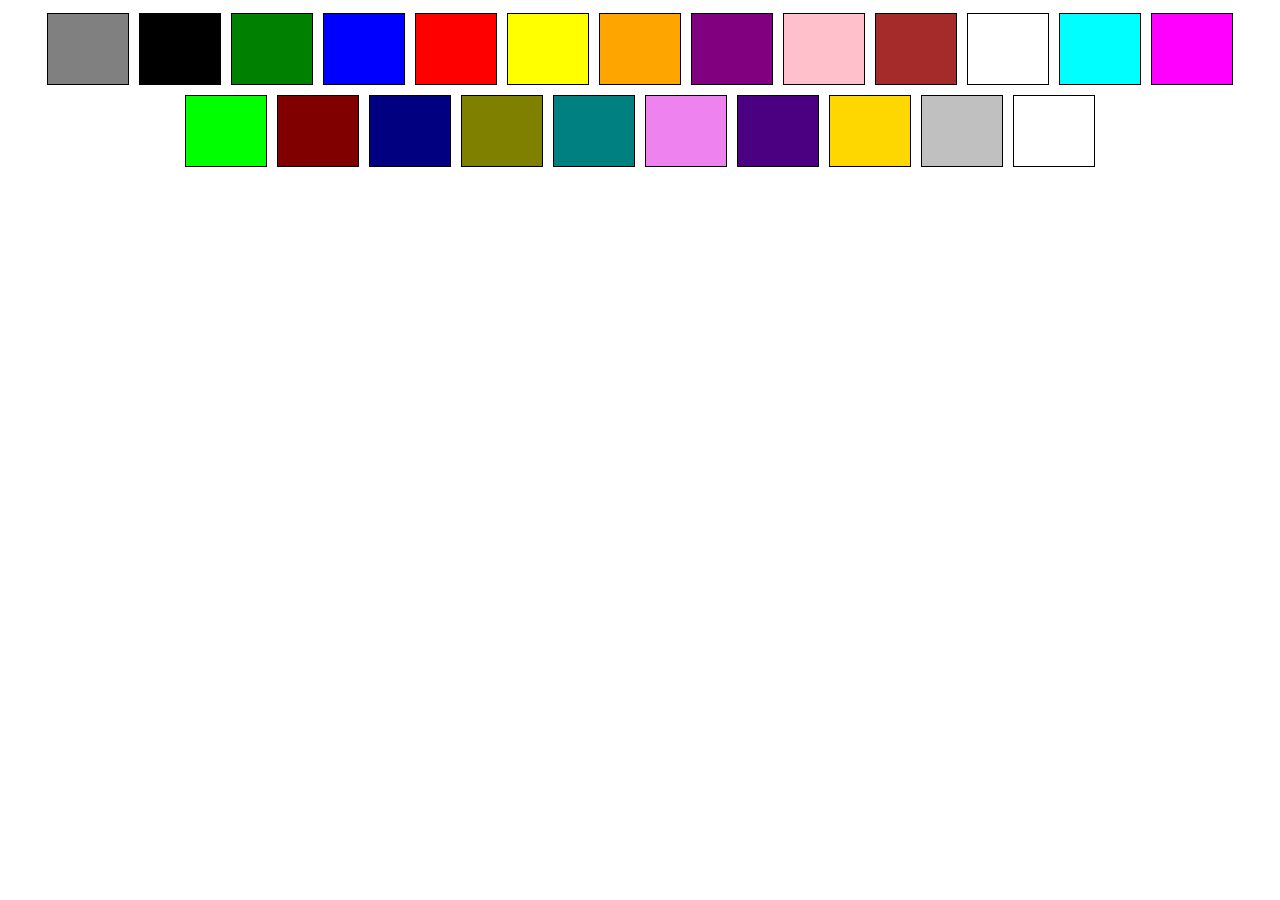
<file: 01_Color_Changer/index.html>
<!DOCTYPE html>
<html lang="en">
  <head>
    <meta charset="UTF-8" />
    <meta name="viewport" content="width=device-width, initial-scale=1.0" />
    <link rel="stylesheet" href="style.css">
    <title>Color Changer</title>
  </head>
  <body>
    <div class="btn">
      <span class="buttons" id="grey"></span>
      <span class="buttons" id="black"></span>
      <span class="buttons" id="green"></span>
      <span class="buttons" id="blue"></span>
      <span class="buttons" id="red"></span>
      <span class="buttons" id="yellow"></span>
      <span class="buttons" id="orange"></span>
      <span class="buttons" id="purple"></span>
      <span class="buttons" id="pink"></span>
      <span class="buttons" id="brown"></span>
      <span class="buttons" id="white"></span>
      <span class="buttons" id="cyan"></span>
      <span class="buttons" id="magenta"></span>
      <span class="buttons" id="lime"></span>
      <span class="buttons" id="maroon"></span>
      <span class="buttons" id="navy"></span>
      <span class="buttons" id="olive"></span>
      <span class="buttons" id="teal"></span>
      <span class="buttons" id="violet"></span>
      <span class="buttons" id="indigo"></span>
      <span class="buttons" id="gold"></span>
      <span class="buttons" id="silver"></span>
      <span class="buttons" id="bronze"></span>
    </div>

    <script src="script.js"></script>
</body>
</html>
</file>
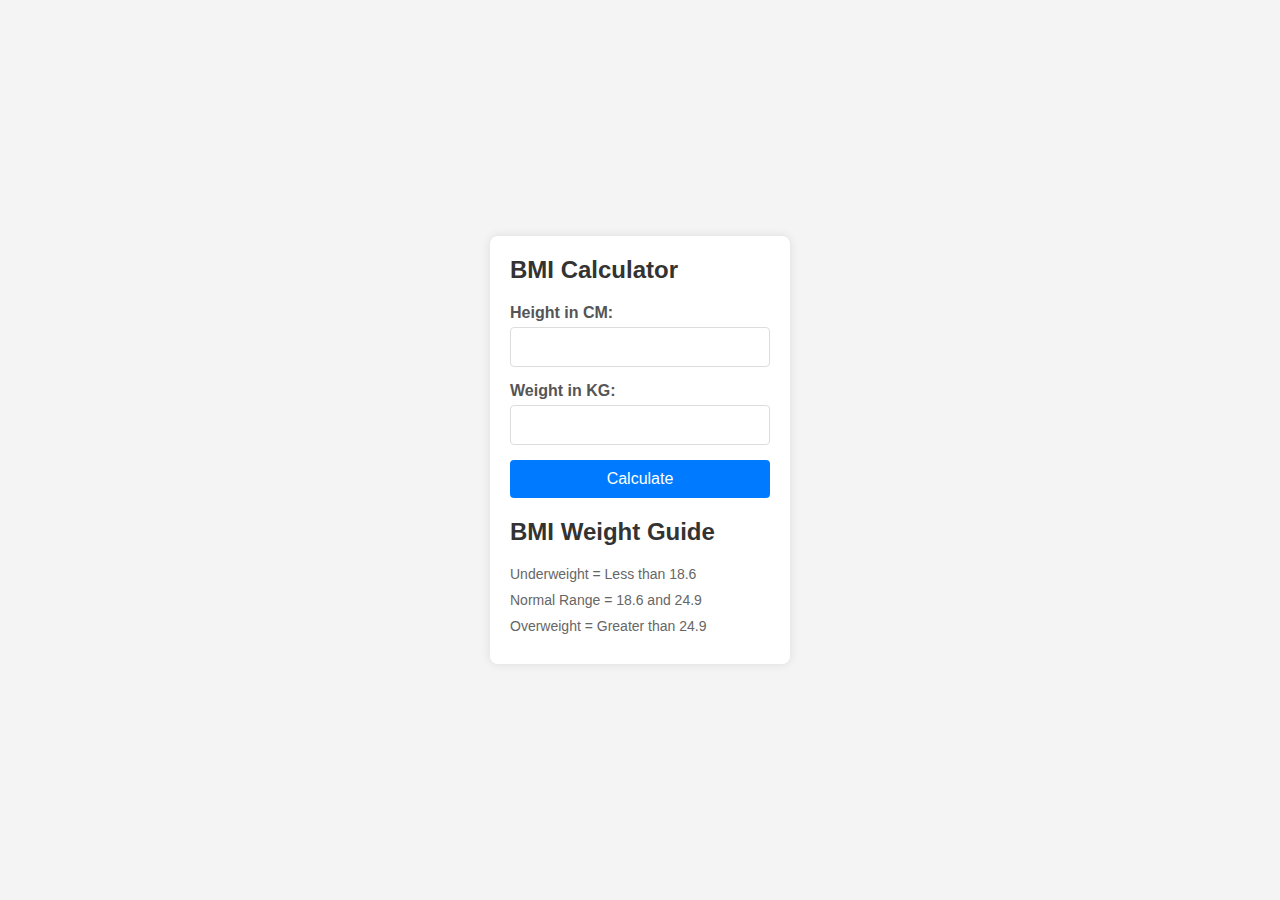
<file: 02_BMI_Calculator/index.html>
<!DOCTYPE html>
<html lang="en">
<head>
    <meta charset="UTF-8">
    <meta name="viewport" content="width=device-width, initial-scale=1.0">
    <link rel="stylesheet" href="style.css">
    <title>Body Mass Index | BMI Calculator</title>
</head>
<body>
    <div class="container">
        <h1>BMI Calculator</h1>
        <form>
            <label for="Height">Height in CM:</label>
            <input type="text" id="Height">
            <label for="Weight">Weight in KG:</label>
            <input type="text" id="Weight">
            <button type="submit">Calculate</button>
        </form>
        <div id="result" class="result"></div>
        <div class="weight-guide">
            <h1>BMI Weight Guide</h1>
            <ul>
                <li>Underweight = Less than 18.6</li>
                <li>Normal Range = 18.6 and 24.9</li>
                <li>Overweight = Greater than 24.9</li>
            </ul>
        </div>
    </div>
    <script src="script.js"></script>
</body>
</html>
</file>
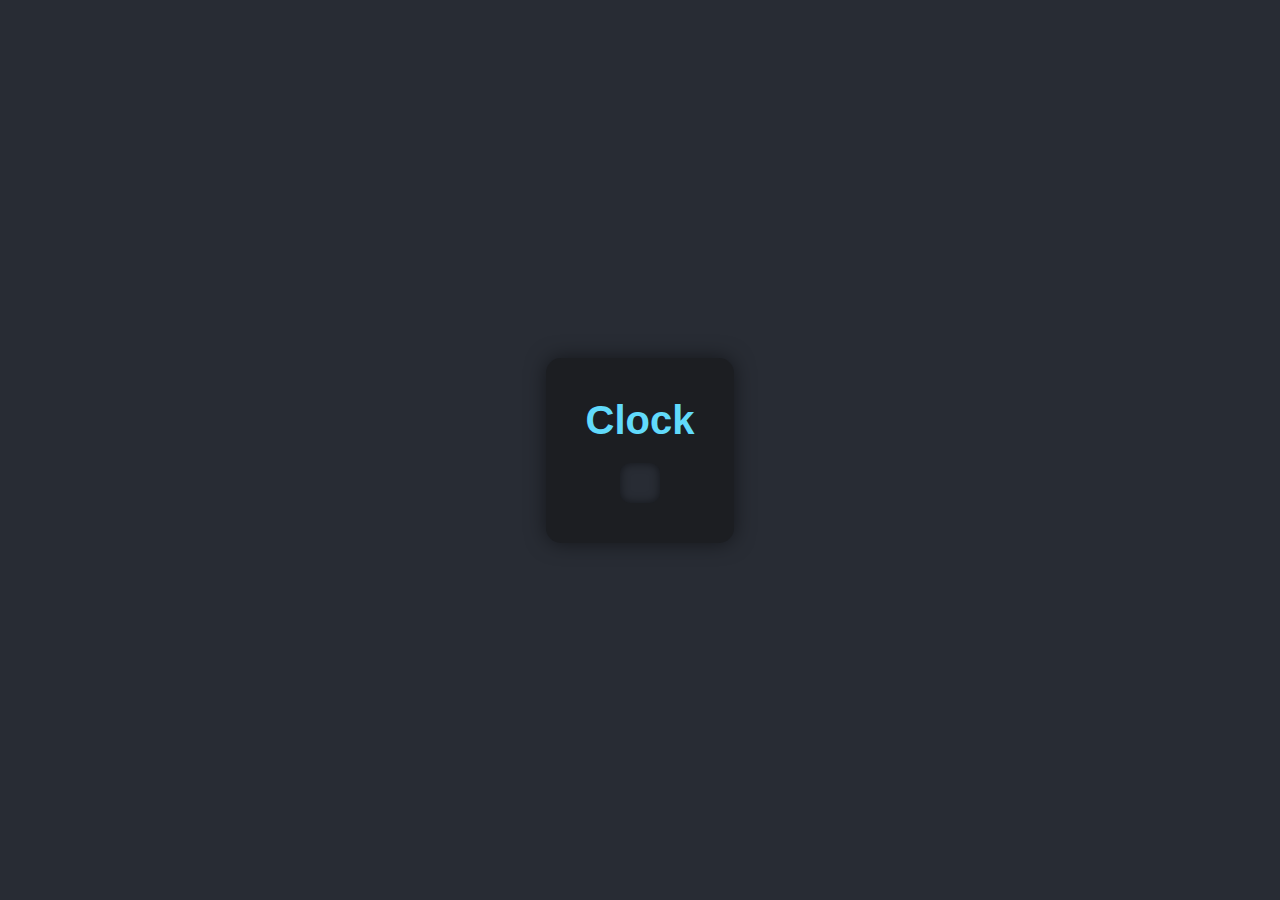
<file: 03_Digital_Clock/index.html>
<!DOCTYPE html>
<html lang="en">
<head>
    <meta charset="UTF-8">
    <meta name="viewport" content="width=device-width, initial-scale=1.0">
    <link rel="stylesheet" href="style.css">
    <title>Digital Clock | Display Time</title>
</head>
<body>

    <div id="container">
        <div class="text_clock"><h1>Clock</h1></div>
        <div id="clock"></div>
    </div>

    <script src="scripts.js"></script>
</body>
</html>
</file>
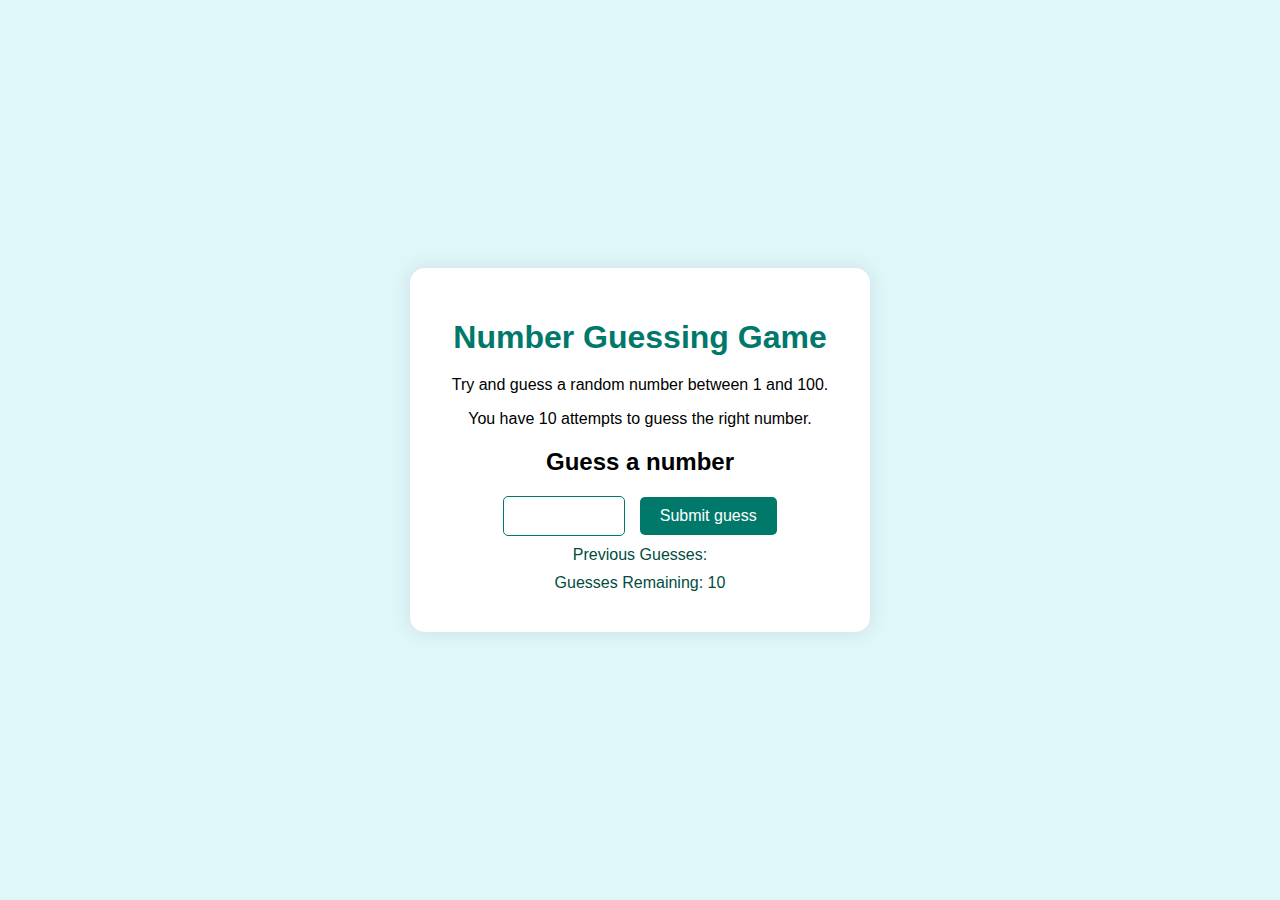
<file: 04_Guess_Number/index.html>
<!DOCTYPE html>
<html lang="en">
<head>
    <meta charset="UTF-8">
    <meta name="viewport" content="width=device-width, initial-scale=1.0">
    <link rel="stylesheet" href="style.css">
    <title>Number Guessing Game</title>
</head>
<body>
    <div class="container">
        <h1>Number Guessing Game</h1>
        <p>Try and guess a random number between 1 and 100.</p>
        <p>You have 10 attempts to guess the right number.</p>

        <h2>Guess a number</h2>
        <input type="number" id="guessInput" min="1" max="100">
        <button id="submitGuess">Submit guess</button>

        <div class="info">
            <p>Previous Guesses: <span id="previousGuesses"></span></p>
            <p>Guesses Remaining: <span id="guessesRemaining">10</span></p>
        </div>
    </div>
<script src="script.js"></script>
</body>
</html>
</file>
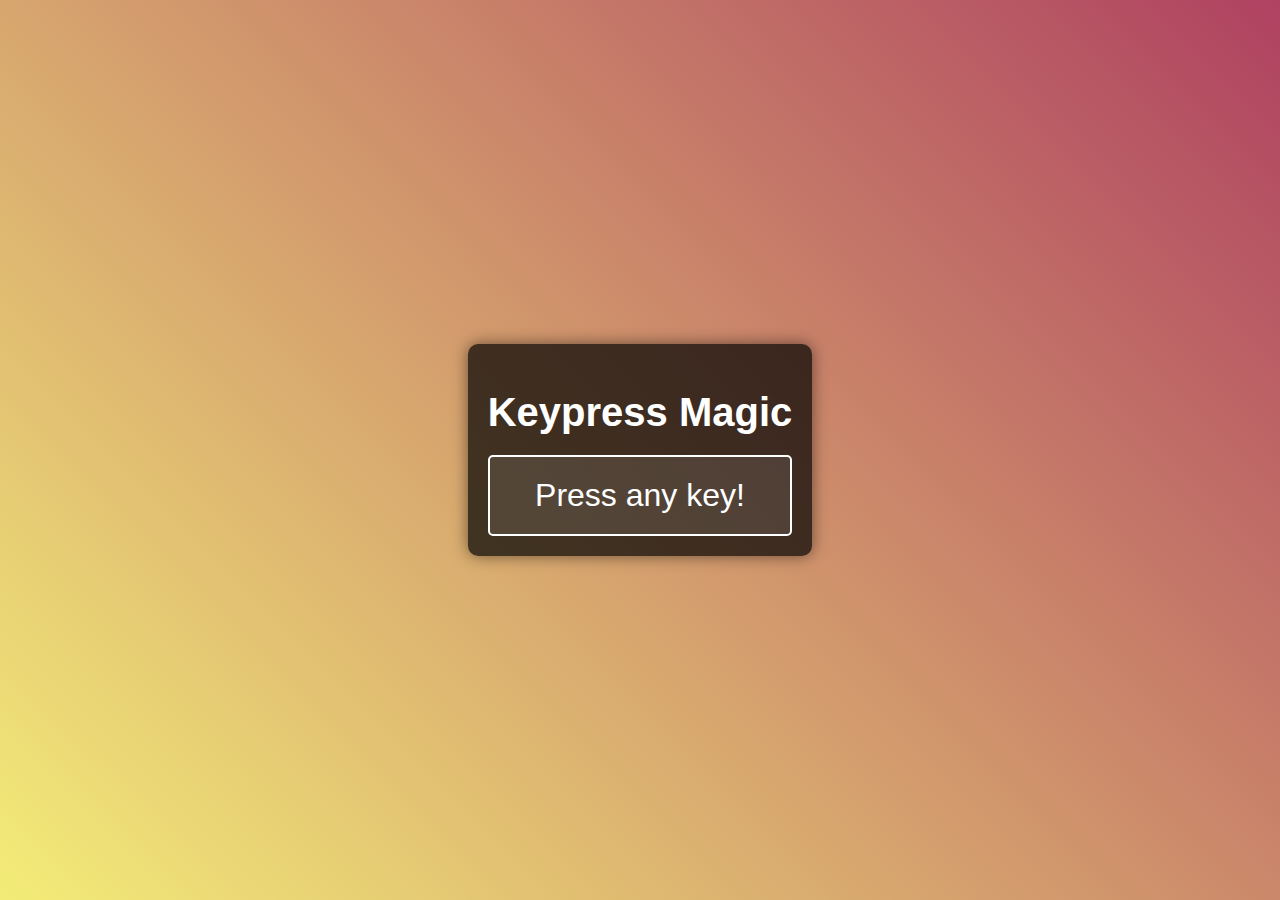
<file: 05_keyPress_Magic/index.html>
<!DOCTYPE html>
<html lang="en">
<head>
    <meta charset="UTF-8">
    <meta name="viewport" content="width=device-width, initial-scale=1.0">
    <title>Keypress Magic</title>
    <link rel="stylesheet" href="style.css">
</head>
<body>
    <div class="container">
        <h1>Keypress Magic</h1>
        <div id="keypress-display" class="keypress-display">
            Press any key!
        </div>
    </div>
    <script src="scripts.js"></script>
</body>
</html>
</file>
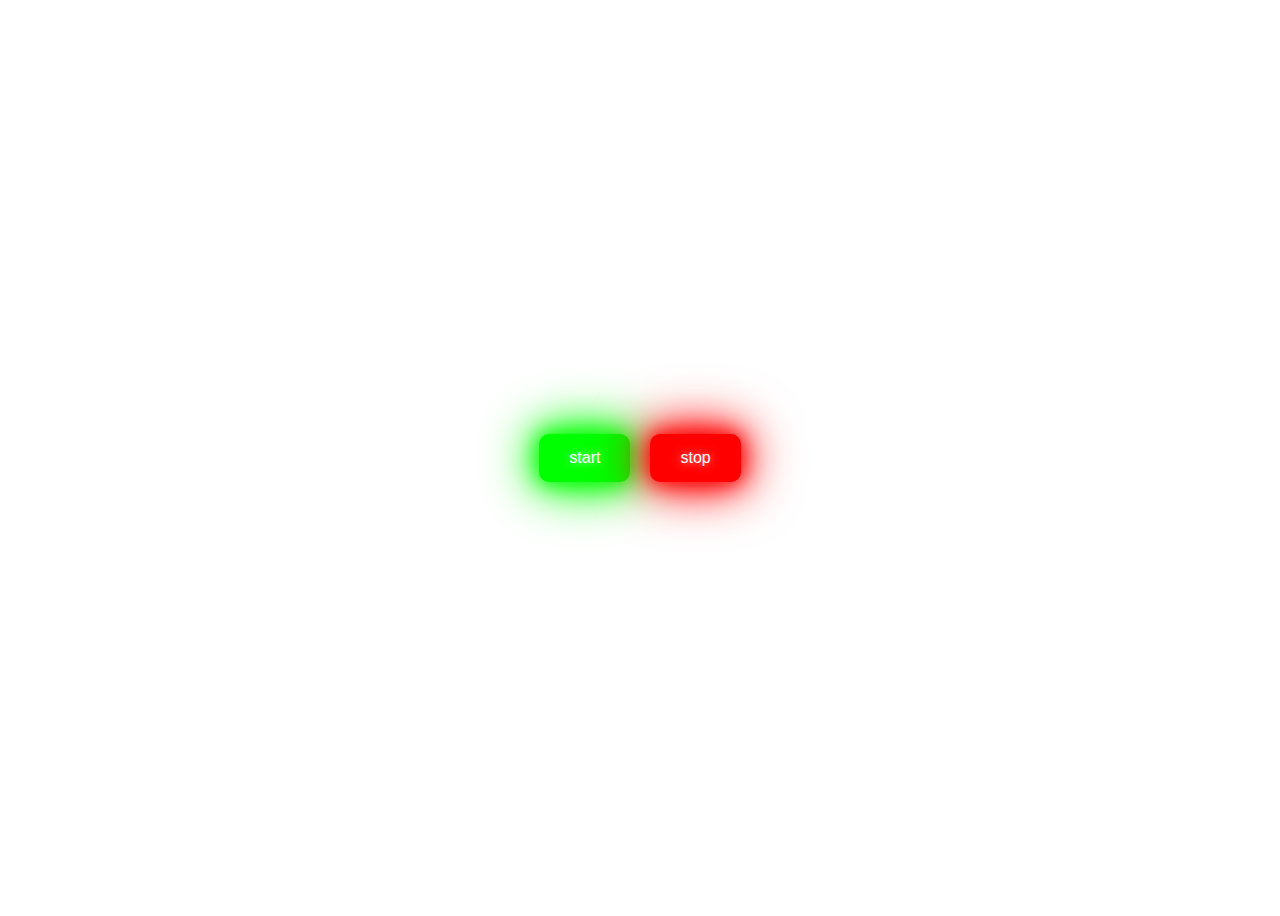
<file: 06_Unlimited_Colors/index.html>
<!DOCTYPE html>
<html lang="en">
  <head>
    <meta charset="UTF-8" />
    <meta name="viewport" content="width=device-width, initial-scale=1.0" />
    <link rel="stylesheet" href="style.css">
    <title>Unlimited Colors</title>
  </head>
  <body>
    <div class="btns">
      <button id="start">start</button>
      <button id="stop">stop</button>
    </div>

    <script src="scripts.js"></script>
  </body>
</html>
</file>
<file: 01_Color_Changer/style.css>
.btn{
    display: flex;
    align-items: center;
    justify-content: center;
    flex-wrap: wrap;
}
.buttons {
    display: inline-block;
    width: 80px;
    height: 70px;
    margin: 5px;
    cursor: pointer;
    border: 1px solid #000;
}

#grey {
    background-color: grey;

}

#black {
    background-color: black;
}

#green {
    background-color: green;
}

#blue {
    background-color: blue;
}

#red {
    background-color: red;
}

#yellow {
    background-color: yellow;
}

#orange {
    background-color: orange;
}

#purple {
    background-color: purple;
}

#pink {
    background-color: pink;
}

#brown {
    background-color: brown;
}

#white {
    background-color: white;
    border: 1px solid #000; /* Make the white button visible with a border */
}

#cyan {
    background-color: cyan;
}

#magenta {
    background-color: magenta;
}

#lime {
    background-color: lime;
}

#maroon {
    background-color: maroon;
}

#navy {
    background-color: navy;
}

#olive {
    background-color: olive;
}

#teal {
    background-color: teal;
}

#violet {
    background-color: violet;
}

#indigo {
    background-color: indigo;
}

#gold {
    background-color: gold;
}

#silver {
    background-color: silver;
}

#bronze {
    background-color: bronze;
}
</file>
<file: 03_Digital_Clock/style.css>
body {
    font-family: 'Just', sans-serif; /* Use 'Just' font family */
    display: flex;
    justify-content: center;
    align-items: center;
    height: 100vh;
    margin: 0;
    background-color: #282c34;
    color: #61dafb;
}

#container {
    display: flex;
    flex-direction: column;
    align-items: center;
    justify-content: center;
    text-align: center;
    background: #1c1e22;
    padding: 40px;
    border-radius: 15px;
    cursor: pointer;
    box-shadow: 0 0 20px rgba(0, 0, 0, 0.5);
}

.text_clock h1 {
    margin: 0;
    font-size: 2.5rem;
    color: #61dafb;
}

#clock {
    margin-top: 20px;
    font-size: 3rem;
    background: #282c34;
    padding: 20px;
    border-radius: 10px;
    box-shadow: inset 0 0 10px rgba(0, 0, 0, 0.5);
    color: #61dafb;
}
</file>
<file: 04_Guess_Number/style.css>
body {
    font-family: 'Arial', sans-serif;
    display: flex;
    justify-content: center;
    align-items: center;
    height: 100vh;
    margin: 0;
    background-color: #e0f7fa;
}

.container {
    text-align: center;
    background: #ffffff;
    padding: 30px;
    border-radius: 15px;
    box-shadow: 0 0 20px rgba(0, 0, 0, 0.1);
    max-width: 400px;
    width: 100%;
}

h1 {
    font-size: 2rem;
    color: #00796b;
    margin-bottom: 20px;
}

.instructions {
    font-size: 1rem;
    color: #004d40;
    margin: 10px 0;
}

.game {
    margin: 20px 0;
}

#guessInput {
    font-size: 1rem;
    padding: 10px;
    width: 100px;
    border: 1px solid #00796b;
    border-radius: 5px;
    margin-right: 10px;
}

button {
    font-size: 1rem;
    padding: 10px 20px;
    background-color: #00796b;
    color: #ffffff;
    border: none;
    border-radius: 5px;
    cursor: pointer;
    transition: background-color 0.3s ease;
}

button:hover {
    background-color: #004d40;
}

.info p {
    font-size: 1rem;
    color: #004d40;
    margin: 10px 0;
}

#resultMessage {
    font-size: 1.2rem;
    color: #d32f2f;
    margin-top: 20px;
}
</file>
<file: 05_keyPress_Magic/style.css>
body {
    font-family: 'Arial', sans-serif;
    background: linear-gradient(45deg, #f3ec78, #af4261);
    display: flex;
    justify-content: center;
    align-items: center;
    height: 100vh;
    margin: 0;
    color: white;
    text-align: center;
}

.container {
    background: rgba(0, 0, 0, 0.7);
    padding: 20px;
    border-radius: 10px;
    box-shadow: 0 0 15px rgba(0, 0, 0, 0.5);
}

h1 {
    font-size: 2.5em;
    margin-bottom: 20px;
}

.keypress-display {
    font-size: 2em;
    padding: 20px;
    border: 2px solid white;
    border-radius: 5px;
    background: rgba(255, 255, 255, 0.1);
    transition: all 0.3s ease;
}

.keypress-display.active {
    background: rgba(255, 255, 255, 0.3);
    color: #f3ec78;
}
</file>
<file: 06_Unlimited_Colors/style.css>
.btns {
    display: flex;
    justify-content: center;
    align-items: center;
    height: 100vh;
    gap: 20px;
  }

  button {
    padding: 15px 30px;
    font-size: 16px;
    border: none;
    border-radius: 10px;
    cursor: pointer;
    color: white;
    text-shadow: 0 0 10px rgba(255, 255, 255, 0.7);
    transition: transform 0.3s;
  }

  #start {
    background-color: #00ff00;
    box-shadow: 0 0 20px #00ff00, 0 0 40px #00ff00, 0 0 60px #00ff00;
    animation: blink 1s infinite alternate;
  }

  #stop {
    background-color: #ff0000;
    box-shadow: 0 0 20px #ff0000, 0 0 40px #ff0000, 0 0 60px #ff0000;
    animation: blink 1s infinite alternate;
  }

  @keyframes blink {
    from {
      opacity: 1;
    }
    to {
      opacity: 0.5;
    }
  }
</file>
<file: 02_BMI_Calculator/style.css>
/* Basic reset */
* {
    margin: 0;
    padding: 0;
    box-sizing: border-box;
}

body {
    font-family: 'Arial', sans-serif;
    background-color: #f4f4f4;
    display: flex;
    justify-content: center;
    align-items: center;
    height: 100vh;
    margin: 0;
}

.container {
    background: #fff;
    border-radius: 8px;
    box-shadow: 0 0 10px rgba(0, 0, 0, 0.1);
    padding: 20px;
    width: 300px;
}

h1 {
    font-size: 24px;
    margin-bottom: 20px;
    color: #333;
}

form {
    display: flex;
    flex-direction: column;
    margin-bottom: 20px;
}

label {
    margin-bottom: 5px;
    font-weight: bold;
    color: #555;
}

input[type="text"] {
    padding: 10px;
    border: 1px solid #ddd;
    border-radius: 4px;
    margin-bottom: 15px;
    font-size: 16px;
}

button {
    background-color: #007bff;
    color: #fff;
    border: none;
    padding: 10px;
    border-radius: 4px;
    font-size: 16px;
    cursor: pointer;
    transition: background-color 0.3s;
}

button:hover {
    background-color: #0056b3;
}

.result {
    font-size: 18px;
    font-weight: bold;
    color: #333;
    margin-bottom: 20px;
}

.weight-guide {
    font-size: 14px;
    color: #666;
}

.weight-guide ul {
    list-style: none;
    padding: 0;
}

.weight-guide li {
    margin-bottom: 10px;
}
</file>
